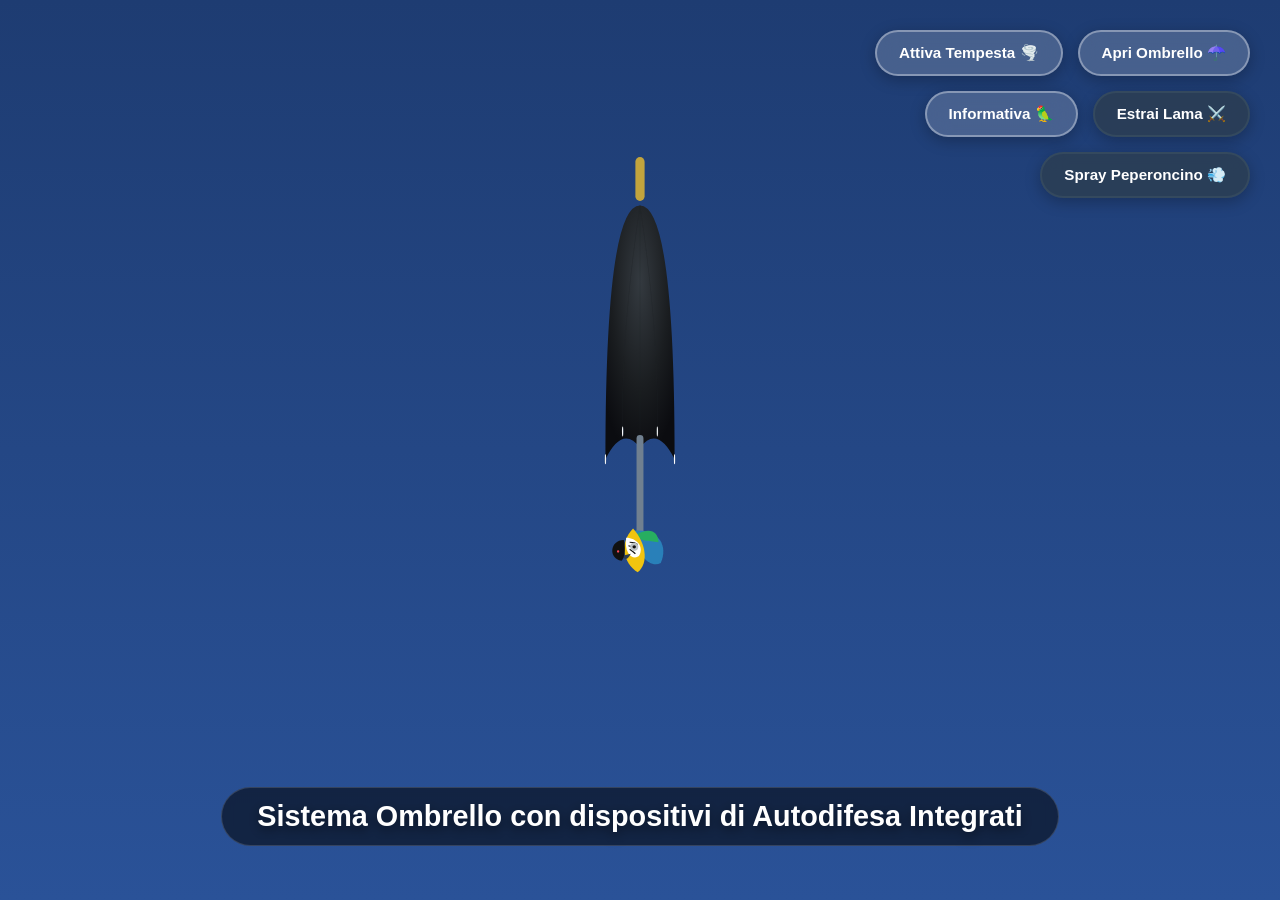
<file: index.html>
<!DOCTYPE html>
<html lang="it">
<head>
    <meta charset="UTF-8">
    <meta name="viewport" content="width=device-width, initial-scale=1.0">
    <title>Mary Poppins Umbrella</title>
    <link rel="stylesheet" href="style.css">
</head>
<body>

    <div class="rain-container" id="rainContainer"></div>

    <!-- Pannello dei pulsanti di controllo (Ora con un solo tasto di gestione cupola) -->
    <div class="controls">
        <button class="btn" id="rainBtn">Attiva Tempesta 🌪️</button>
        <button class="btn" id="toggleFoldBtn">Apri Ombrello ☂️</button>
        <button class="btn" id="singBtn">Informativa 🦜</button>
        <button class="btn btn-tactical" id="bladeBtn">Estrai Lama ⚔️</button>
        <button class="btn btn-tactical" id="sprayBtn">Spray Peperoncino 💨</button>
    </div>

    <div class="stage">
        <svg id="umbrella-svg" class="umbrella-svg closed" viewBox="0 -40 200 320" xmlns="http://w3.org">
			<defs>
				<!-- Gradienti di sfondo e tessuto -->
				<radialGradient id="canopyRealism" cx="50%" cy="30%" r="70%">
					<stop offset="0%" stop-color="#343a40" />
					<stop offset="60%" stop-color="#1a1d20" />
					<stop offset="100%" stop-color="#0b0c10" />
				</radialGradient>
				<radialGradient id="canopyRainRealism" cx="50%" cy="30%" r="70%">
					<stop id="rainbowStop1" offset="0%" stop-color="#434343" />
					<stop id="rainbowStop2" offset="100%" stop-color="#111111" />
				</radialGradient>
				<linearGradient id="chromeGrad" x1="0%" y1="0%" x2="100%" y2="0%">
					<stop offset="0%" stop-color="#7f8c8d" />
					<stop offset="30%" stop-color="#f5f6fa" />
					<stop offset="50%" stop-color="#ffffff" />
					<stop offset="70%" stop-color="#dcdde1" />
					<stop offset="100%" stop-color="#718093" />
				</linearGradient>
				<!-- GRADIENTE EFFETTO FUOCO -->
				<linearGradient id="fireGrad" x1="0%" y1="100%" x2="0%" y2="0%">
					<stop offset="0%" stop-color="#b22222" />  
					<stop offset="40%" stop-color="#ff4500" /> 
					<stop offset="85%" stop-color="#ffa500" /> 
					<stop offset="100%" stop-color="#ffd700" />
				</linearGradient>
			</defs>

			<!-- LAMA INTERNA DI AUTODIFESA (Nascosta ma centrata nell'area utile) -->
			<g id="blade">
				<path d="M 96 110 L 96 -10 Q 100 -25 104 -10 L 104 110 Z" fill="url(#fireGrad)" stroke="#ff4500" stroke-width="0.5"/>
				<line x1="100" y1="100" x2="100" y2="-12" stroke="#ffd700" stroke-width="0.7" opacity="0.9"/>
			</g>

			<!-- Punta superiore dell'ombrello (Agganciata sopra la cupola) -->
			<line x1="100" y1="-5" x2="100" y2="10" stroke="#d4af37" stroke-width="4" stroke-linecap="round" opacity="0.9"/>

			<!-- GRUPPO DELLA CUPOLA RIPIEGABILE -->
			<g id="canopy-group">
				<!-- Cupola in tessuto scuro con riflessi accentuati -->
				<path id="umbrella-canopy" d="M 0 120 Q 0 10 100 10 Q 200 10 200 120 Q 150 105 100 115 Q 50 105 0 120 Z" fill="url(#canopyRealism)" />
				
				<!-- Spicchi tridimensionali (Contrasto migliorato con grigio scuro) -->
				<path d="M 100 10 Q 45 65 50 108" stroke="#212529" stroke-width="1.2" opacity="0.5" fill="none" />
				<path d="M 100 10 Q 155 65 150 108" stroke="#212529" stroke-width="1.2" opacity="0.5" fill="none" />
				<path d="M 100 10 L 100 115" stroke="#212529" stroke-width="1.2" opacity="0.5" fill="none" />

				<!-- Cerchietti di finitura cromati delle stecche -->
				<circle cx="0" cy="120" r="2.2" fill="url(#chromeGrad)"/>
				<circle cx="50" cy="108" r="2.2" fill="url(#chromeGrad)"/>
				<circle cx="100" cy="115" r="2.2" fill="url(#chromeGrad)"/>
				<circle cx="150" cy="108" r="2.2" fill="url(#chromeGrad)"/>
				<circle cx="200" cy="120" r="2.2" fill="url(#chromeGrad)"/>
			</g>

			<!-- Asta centrale metallica (Allungata a Y=155 per raccordarsi stabilmente al manico in scala 0.5) -->
			<line x1="100" y1="115" x2="100" y2="155" stroke="#708090" stroke-width="3" stroke-linecap="round"/>

			<!-- MANICO: TESTA DI ARA GIALLO E BLU -->
			<g id="parrot-head" transform="translate(100, 155) scale(0.5)">
				<path d="M -5 0 C 15 -2 25 12 18 28 C 10 32 -2 25 -5 0" fill="#2980b9" />
				<path d="M -3 3 C 8 -3 16 0 16 10 C 8 8 -1 10 -3 3" fill="#27ae60" />
				<path d="M -6 -2 C -18 10 -15 28 -2 36 C 8 28 5 10 -6 -2" fill="#f1c40f" />
				<path d="M -12 6 C -3 6 4 14 -1 22 C -6 26 -14 20 -12 6" fill="#ffffff" />
				<path d="M -9 10 Q -4 10 -2 12" stroke="#111111" stroke-width="1" fill="none" />
				<path d="M -10 13 Q -5 14 -3 16" stroke="#111111" stroke-width="1" fill="none" />
				<path d="M -9 16 Q -6 18 -4 20" stroke="#111111" stroke-width="1" fill="none" />
				<circle cx="-5" cy="14" r="3.5" fill="#bdc3c7" />
				<circle cx="-5" cy="14" r="1.5" fill="#111111" />
				<path d="M -16 22 Q -12 28 -8 20 Z" fill="#2c3e50" />
				<path id="beak" d="M -14 8 C -26 8 -28 24 -16 26 C -14 24 -12 18 -14 8" fill="#111111" />
				<circle cx="-19" cy="18" r="1" fill="#ff4757" />
			</g>
		</svg>
    </div>

    <!-- Pannello dei sottotitoli dell'interfaccia -->
    <div class="subtitles-container">
        <div class="subtitles" id="subtext">Sistema Ombrello con dispositivi di Autodifesa Integrati</div>
    </div>

    <script src="script.js"></script>
</body>
</html>
</file>
<file: style.css>
* {
    box-sizing: border-box;
}

body, html {
    margin: 0;
    padding: 0;
    width: 100%;
    height: 100%;
    overflow: hidden;
    font-family: 'Segoe UI', Tahoma, Geneva, Verdana, sans-serif;
    background: linear-gradient(to bottom, #1e3c72, #2a5298);
    transition: background 2s ease;
}

body.stormy {
    background: linear-gradient(to bottom, #09141a, #12222d, #1a303d);
}

.rain-container {
    position: absolute;
    top: 0;
    left: 0;
    width: 130%; 
    height: 100%;
    pointer-events: none;
    z-index: 2;
}

.drop {
    position: absolute;
    background: linear-gradient(transparent, #74b9ff);
    width: 1.8px;
    height: 38px;
    opacity: 0.7;
    transform: rotate(-22deg);
    animation: fall linear infinite;
}

@keyframes fall {
    0% { transform: translateY(-50px) translateX(0) rotate(-22deg); }
    100% { transform: translateY(105vh) translateX(-250px) rotate(-22deg); }
}

.pepper-drop {
    position: absolute;
    background: radial-gradient(circle, rgba(234, 32, 39, 0.9) 0%, rgba(234, 32, 39, 0) 70%);
    border-radius: 50%;
    pointer-events: none;
    animation: pepperSprayAnim 0.6s ease-out forwards;
}

@keyframes pepperSprayAnim {
    0% { transform: scale(1); opacity: 0.9; }
    100% { transform: translate(-200px, 80px) scale(8); opacity: 0; }
}

.splash {
    position: absolute;
    background-color: #a1c4fd;
    border-radius: 50%;
    pointer-events: none;
    opacity: 0.8;
    animation: splashAnim 0.4s ease-out forwards;
}

@keyframes splashAnim {
    0% { transform: translate(0, 0) scale(1); opacity: 0.8; }
    100% { transform: translate(var(--mx), var(--my)) scale(0.2); opacity: 0; }
}

.stage {
    position: absolute;
    top: 50%;
    left: 50%;
    transform: translate(-50%, -50%);
    z-index: 3;
    display: flex;
    justify-content: center;
    align-items: center;
}

#umbrella-svg {
    width: 60vh;
    height: 82vh;
    overflow: visible;
    transition: transform 0.5s ease;
}

#canopy-group {
    transition: transform 0.5s cubic-bezier(0.25, 1, 0.5, 1);
    transform-origin: 50% 15%;
}

#canopy-group.folded {
    transform: scaleX(0.15) translateY(4px);
}

.rainbow-canopy {
    animation: rainbowShift 8s linear infinite;
}

@keyframes rainbowShift {
    0% { stop-color: #ff4757; }
    17% { stop-color: #ffa502; }
    34% { stop-color: #2ed573; }
    51% { stop-color: #1e90ff; }
    68% { stop-color: #3742fa; }
    85% { stop-color: #9b59b6; }
    100% { stop-color: #ff4757; }
}

.hover-effect {
    animation: floatCalm 4.5s ease-in-out infinite;
}

@keyframes floatCalm {
    0%, 100% { transform: translateY(0) rotate(-2deg); }
    50% { transform: translateY(-18px) rotate(2deg); }
}

.storm-effect {
    animation: floatStorm 1.1s ease-in-out infinite alternate;
}

@keyframes floatStorm {
    0% { transform: translateY(-5px) rotate(-16deg) translateX(5px); } 
    50% { transform: translateY(12px) rotate(-7deg) translateX(-5px); }
    100% { transform: translateY(-12px) rotate(-20deg) translateX(12px); }
}

.talking-beak {
    animation: chirp 0.22s ease-in-out infinite alternate;
    transform-origin: -10px 18px;
}

@keyframes chirp {
    0% { transform: rotate(0deg); }
    100% { transform: rotate(-15deg); }
}

#blade {
    transition: transform 0.4s cubic-bezier(0.175, 0.885, 0.32, 1.275);
    transform: scaleY(0);
    transform-origin: 100px 150px;
}
#blade.drawn {
    transform: scaleY(1);
}

.subtitles-container {
    position: absolute;
    bottom: 6%;
    width: 100%;
    text-align: center;
    z-index: 4;
    padding: 0 20px;
}

.subtitles {
    font-size: 1.8rem;
    color: #ffffff;
    font-weight: 600;
    text-shadow: 0 4px 12px rgba(0,0,0,0.5);
    transition: all 0.4s ease;
    display: inline-block;
    background: rgba(0, 0, 0, 0.55);
    padding: 12px 35px;
    border-radius: 30px;
    backdrop-filter: blur(6px);
    border: 1px solid rgba(255, 255, 255, 0.15);
}

.controls {
    position: absolute;
    top: 30px;
    right: 30px;
    z-index: 5;
    display: flex;
    gap: 15px;
    flex-wrap: wrap;
    justify-content: flex-end;
    max-width: 530px;
}

.btn {
    background: rgba(255, 255, 255, 0.18);
    color: white;
    border: 2px solid rgba(255, 255, 255, 0.35);
    padding: 12px 22px;
    font-size: 0.95rem;
    font-weight: bold;
    border-radius: 50px;
    cursor: pointer;
    backdrop-filter: blur(12px);
    transition: all 0.3s ease;
    box-shadow: 0 4px 15px rgba(0,0,0,0.25);
}

.btn:hover {
    background: rgba(255, 255, 255, 0.35);
    transform: translateY(-2px);
}

.btn.active {
    background: #e53e3e;
    border-color: #e53e3e;
}

.btn-tactical {
    background: rgba(44, 62, 80, 0.8);
    border-color: #34495e;
}
.btn-tactical:hover {
    background: rgba(52, 152, 219, 0.9);
}
</file>
